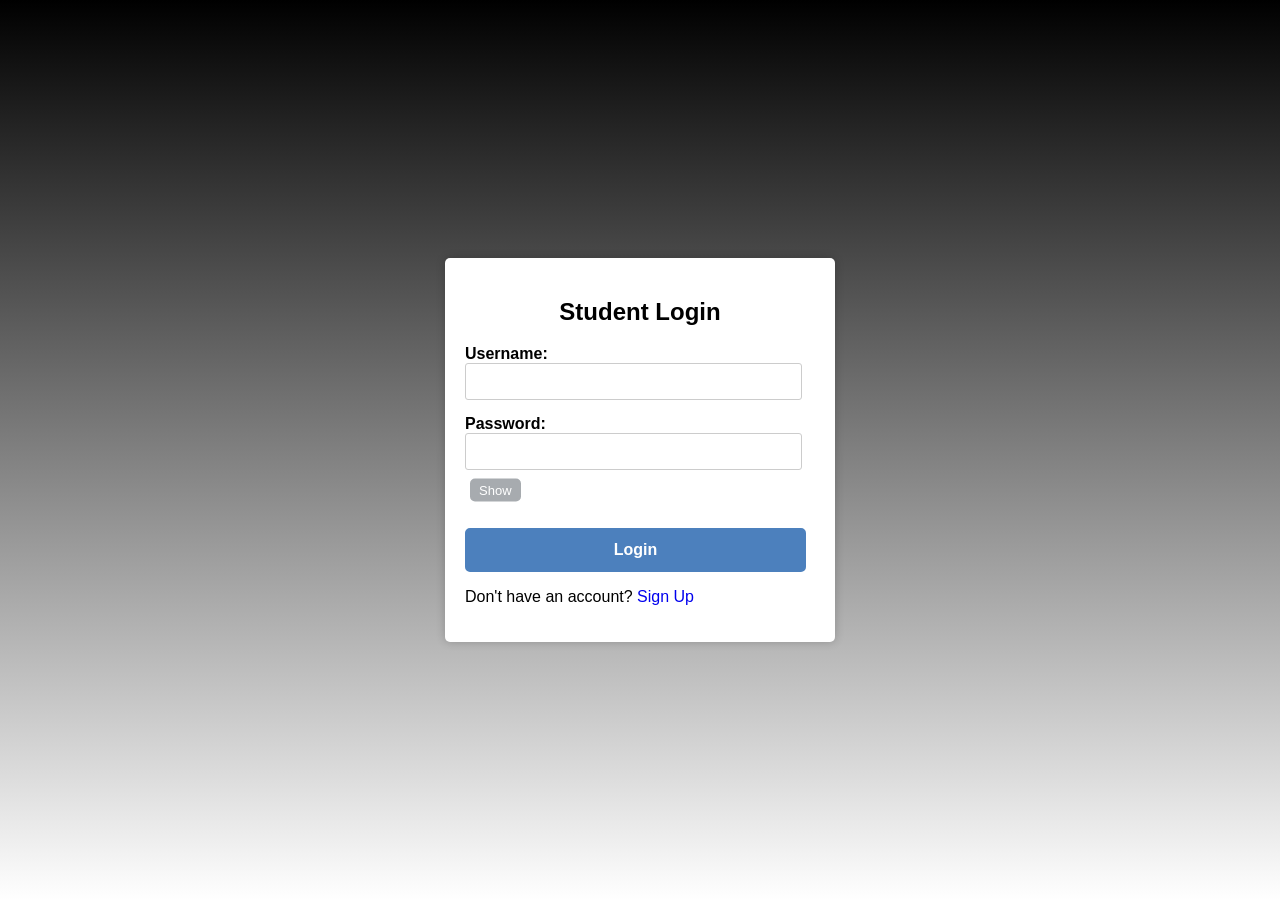
<file: index.html>
<!DOCTYPE html>
<html lang="en">
<head>
    <meta charset="UTF-8">
    <meta name="viewport" content="width=device-width, initial-scale=1.0">
    <title>Student Login</title>
    <link rel="stylesheet" type="text/css" href="Styling.css">
</head>
<body>
    <div class="login-container">
        <h2>Student Login</h2>
        <form id="login-form">
            <div class="form-group">
                <label for="username">Username:</label>
                <input type="text" id="username" name="username" required>
            </div>
            <div class="form-group">
                <label for="password">Password:</label>
                <input type="password" id="password" name="password" required>
                <span class="password-toggle">
                    <button id="show-password" type="button">Show</button>
                </span>
            </div>
            <div>
                <a href="#"><div id="button">Login</div></a>
            </div>
        </form>
        <p>Don't have an account? <a href="registration.html">Sign Up</a></p>
    </div>
    <script src="functionality.js"></script>
</body>
</html>
</file>
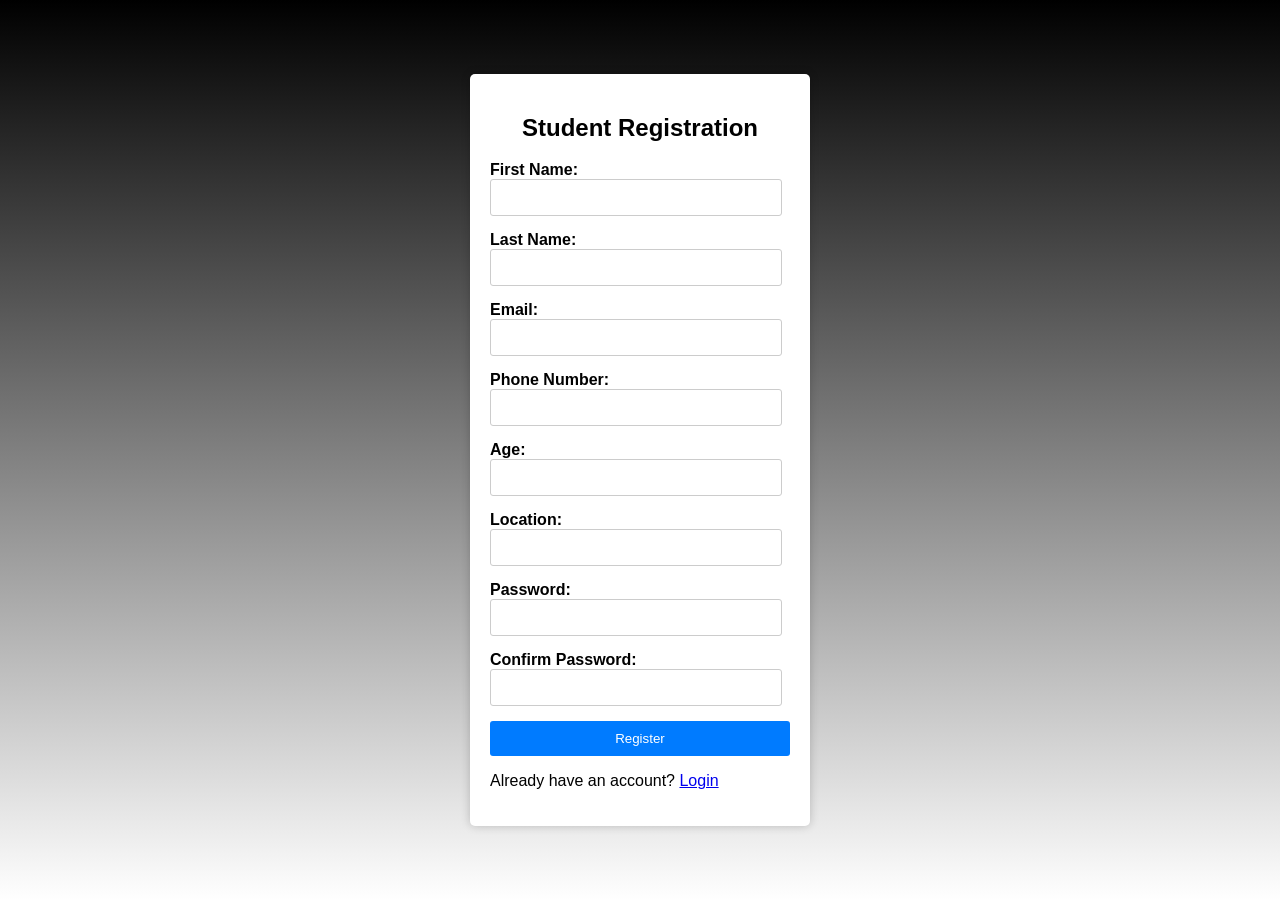
<file: registration.html>
<!DOCTYPE html>
<html lang="en">
<head>
    <meta charset="UTF-8">
    <meta name="viewport" content="width=device-width, initial-scale=1.0">
    <title>Student Registration</title>
    <link rel="stylesheet" type="text/css" href="Styling2.css">
</head>
<body>
    <div class="registration-container">
        <h2>Student Registration</h2>
        <form id="registration-form">
            <div class="form-group">
                <label for="firstName">First Name:</label>
                <input type="text" id="firstName" name="firstName" required>
            </div>
            <div class="form-group">
                <label for="lastName">Last Name:</label>
                <input type="text" id="lastName" name="lastName" required>
            </div>
            <div class="form-group">
                <label for="email">Email:</label>
                <input type="email" id="email" name="email" required>
            </div>
            <div class="form-group">
                <label for="phoneNumber">Phone Number:</label>
                <input type="tel" id="phoneNumber" name="phoneNumber" required>
            </div>
            <div class="form-group">
                <label for="age">Age:</label>
                <input type="number" id="age" name="age" required>
            </div>
            <div class="form-group">
                <label for="location">Location:</label>
                <input type="text" id="location" name="location" required>
            </div>
            <div class="form-group">
                <label for="password">Password:</label>
                <input type="password" id="password" name="password" required>
            </div>
            <div class="form-group">
                <label for="confirmPassword">Confirm Password:</label>
                <input type="password" id="confirmPassword" name="confirmPassword" required>
            </div>
            <button type="submit">Register</button>
        </form>
        <p>Already have an account? <a href="#">Login</a></p>
    </div>
    <script src="script.js"></script>
</body>
</html>
</file>
<file: Styling.css>
body {
    background: linear-gradient(to bottom, #000, #fff);
    font-family: Arial, sans-serif;
    background-color: #f4f4f4;
    margin: 0;
    padding: 0;
    display: flex;
    justify-content: center;
    align-items: center;
    height: 100vh;
}

.login-container {
    background-color: #fff;
    padding: 20px;
    border-radius: 5px;
    box-shadow: 0 0 10px rgba(0, 0, 0, 0.2);
    width: 350px;
}

h2 {
    text-align: center;
}

.form-group {
    margin-bottom: 15px;
}

label {
    display: block;
    font-weight: bold;
}

input[type="text"],
input[type="password"] {
    width: 90%;
    padding: 10px;
    border: 1px solid #ccc;
    border-radius: 3px;
}

.password-toggle {
    position: relative;
    display: inline-block;
    margin-left: 5px;
    margin-top: 20px;
}

.password-toggle button {
    position: relative;
    top: 50%;
    right: 0;
    transform: translateY(-50%);
    background: none;
    border: none;
    cursor: pointer;
}

#show-password {
    background-color: #a7abaf;
    color: white;
    height: 20%;
    border-radius: 5px;
    font-weight: 200px;
    font-size: 13px;
    border: 3px solid #a7abaf;
}
#show-password:hover{
    background-color: white;
    color: #a7abaf;
}
a{
    text-decoration: none;
}
#button {
    width: 90%;
    padding: 10px;
    border: 1px solid #4c80bd;
    background-color: #4c80bd;
    color: white;
    font-weight: bold;
    border-radius: 5px;
    border-width: 3px;
    text-align: center;
}
#button:hover {
    color: #4c80bd;
    background-color: white;
}
</file>
<file: Styling2.css>
body {
    background: linear-gradient(to bottom, #000, #fff);
    font-family: Arial, sans-serif;
    margin: 0;
    padding: 0;
    display: flex;
    justify-content: center;
    align-items: center;
    height: 100vh;
}

.registration-container {
    background-color: #fff;
    padding: 20px;
    border-radius: 5px;
    box-shadow: 0 0 10px rgba(0, 0, 0, 0.2);
    width: 300px;
}

h2 {
    text-align: center;
}

.form-group {
    margin-bottom: 15px;
}

label {
    display: block;
    font-weight: bold;
}

input[type="text"],
input[type="email"],
input[type="tel"],
input[type="number"],
input[type="password"] {
    width: 90%;
    padding: 10px;
    border: 1px solid #ccc;
    border-radius: 3px;
}

button[type="submit"] {
    background-color: #007BFF;
    color: #fff;
    padding: 10px 20px;
    border: none;
    border-radius: 3px;
    cursor: pointer;
    width: 100%;
}

button[type="submit"]:hover {
    background-color: #0056b3;
}

.password-toggle {
    position: relative;
    display: inline-block;
    margin-left: 5px;
}

.password-toggle button {
    position: absolute;
    top: 50%;
    right: 0;
    transform: translateY(-50%);
    background: none;
    border: none;
    cursor: pointer;
}
</file>
